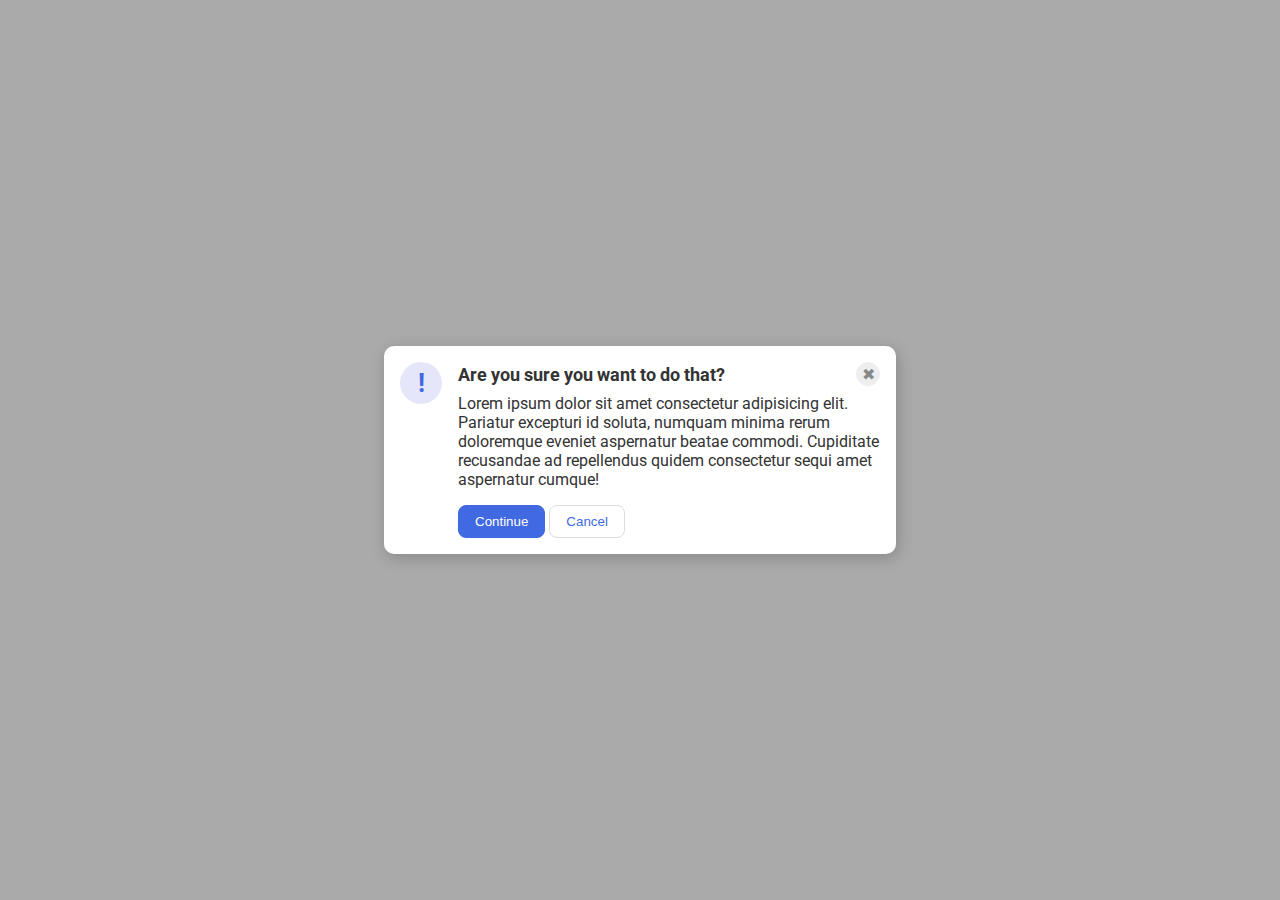
<file: foundations/flex/05-flex-modal/index.html>
<!DOCTYPE html>
<html lang="en">

<head>
  <meta charset="UTF-8">
  <meta http-equiv="X-UA-Compatible" content="IE=edge">
  <meta name="viewport" content="width=device-width, initial-scale=1.0">
  <link rel="stylesheet" href="style.css">
  <title>Modal</title>
</head>

<body>
  <div class="modal">
    <div class="icon">!</div>
    <div class="container">
      <div class="header">Are you sure you want to do that?
        <button class="close-button">✖</button>
      </div>
      <div class="text">Lorem ipsum dolor sit amet consectetur adipisicing elit. Pariatur excepturi id soluta, numquam
        minima rerum doloremque eveniet aspernatur beatae commodi. Cupiditate recusandae ad repellendus quidem
        consectetur sequi amet aspernatur cumque!</div>
      <button class="continue">Continue</button>
      <button class="cancel">Cancel</button>
    </div>
  </div>
</body>

</html>
</file>
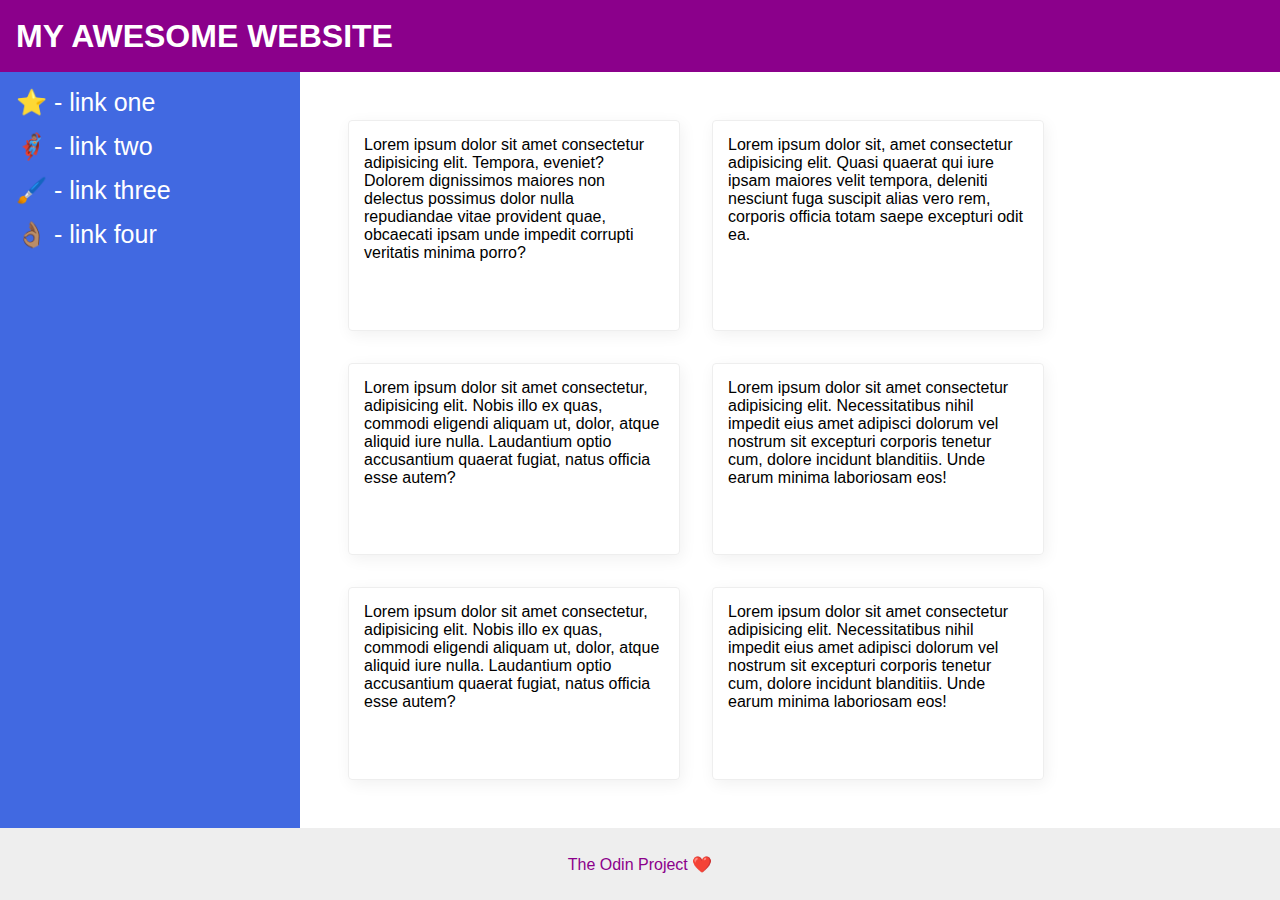
<file: foundations/flex/07-flex-layout-2/index.html>
<!DOCTYPE html>
<html lang="en">

<head>
  <meta charset="UTF-8">
  <meta http-equiv="X-UA-Compatible" content="IE=edge">
  <meta name="viewport" content="width=device-width, initial-scale=1.0">
  <title>The Holy Grail</title>
  <link rel="stylesheet" href="style.css">
</head>

<body>
  <div class="header">
    MY AWESOME WEBSITE
  </div>

  <div class="container">
    <div class="sidebar">
      <ul>
        <li><a href="#">⭐ - link one</a></li>
        <li><a href="#">🦸🏽‍♂️ - link two</a></li>
        <li><a href="#">🖌️ - link three</a></li>
        <li><a href="#">👌🏽 - link four</a></li>
      </ul>
    </div>
    <div class="contents">
      <div class="card">Lorem ipsum dolor sit amet consectetur adipisicing elit. Tempora, eveniet? Dolorem dignissimos
        maiores non delectus possimus dolor nulla repudiandae vitae provident quae, obcaecati ipsam unde impedit
        corrupti
        veritatis minima porro?</div>
      <div class="card">Lorem ipsum dolor sit, amet consectetur adipisicing elit. Quasi quaerat qui iure ipsam maiores
        velit tempora, deleniti nesciunt fuga suscipit alias vero rem, corporis officia totam saepe excepturi odit ea.
      </div>
      <div class="card">Lorem ipsum dolor sit amet consectetur, adipisicing elit. Nobis illo ex quas, commodi eligendi
        aliquam ut, dolor, atque aliquid iure nulla. Laudantium optio accusantium quaerat fugiat, natus officia esse
        autem?</div>
      <div class="card">Lorem ipsum dolor sit amet consectetur adipisicing elit. Necessitatibus nihil impedit eius amet
        adipisci dolorum vel nostrum sit excepturi corporis tenetur cum, dolore incidunt blanditiis. Unde earum minima
        laboriosam eos!</div>
      <div class="card">Lorem ipsum dolor sit amet consectetur, adipisicing elit. Nobis illo ex quas, commodi eligendi
        aliquam ut, dolor, atque aliquid iure nulla. Laudantium optio accusantium quaerat fugiat, natus officia esse
        autem?</div>
      <div class="card">Lorem ipsum dolor sit amet consectetur adipisicing elit. Necessitatibus nihil impedit eius amet
        adipisci dolorum vel nostrum sit excepturi corporis tenetur cum, dolore incidunt blanditiis. Unde earum minima
        laboriosam eos!</div>
    </div>

  </div>
  <div class="footer">
    The Odin Project ❤️
  </div>
</body>

</html>
</file>
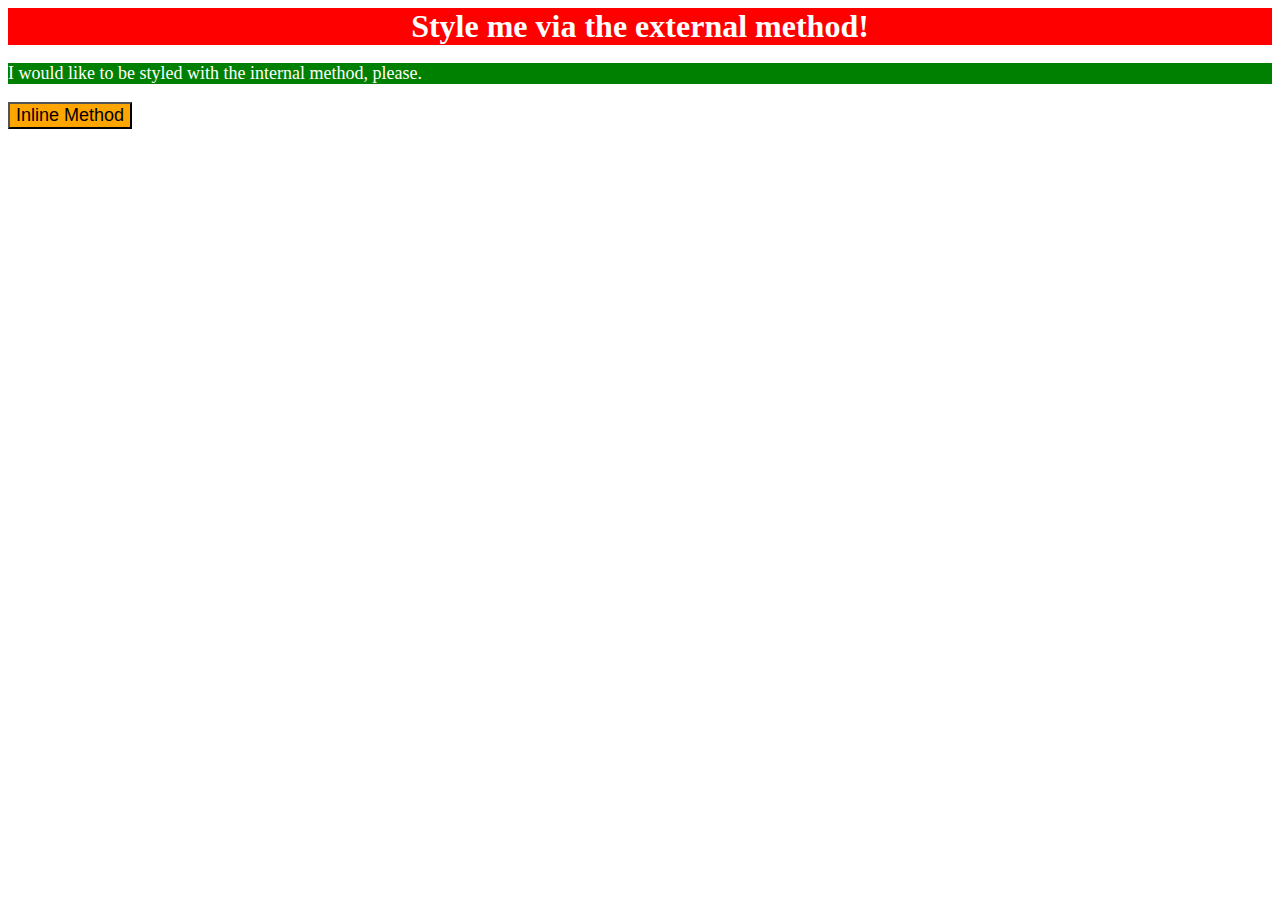
<file: foundations/intro-to-css/01-css-methods/index.html>
<!DOCTYPE html>
<html lang="en">

<head>
  <meta charset="UTF-8">
  <meta http-equiv="X-UA-Compatible" content="IE=edge">
  <meta name="viewport" content="width=device-width, initial-scale=1.0">
  <title>Methods for Adding CSS</title>
  <link rel="stylesheet" href="/foundations/intro-to-css/01-css-methods/styles.css">
</head>
<style>
  p {
    background-color: green;
    color: white;
    font-size: 18px;
  }
</style>

<body>
  <div>Style me via the external method!</div>
  <p>I would like to be styled with the internal method, please.</p>
  <button style="background-color: orange; font-size: 18px;">Inline Method</button>
</body>

</html>
</file>
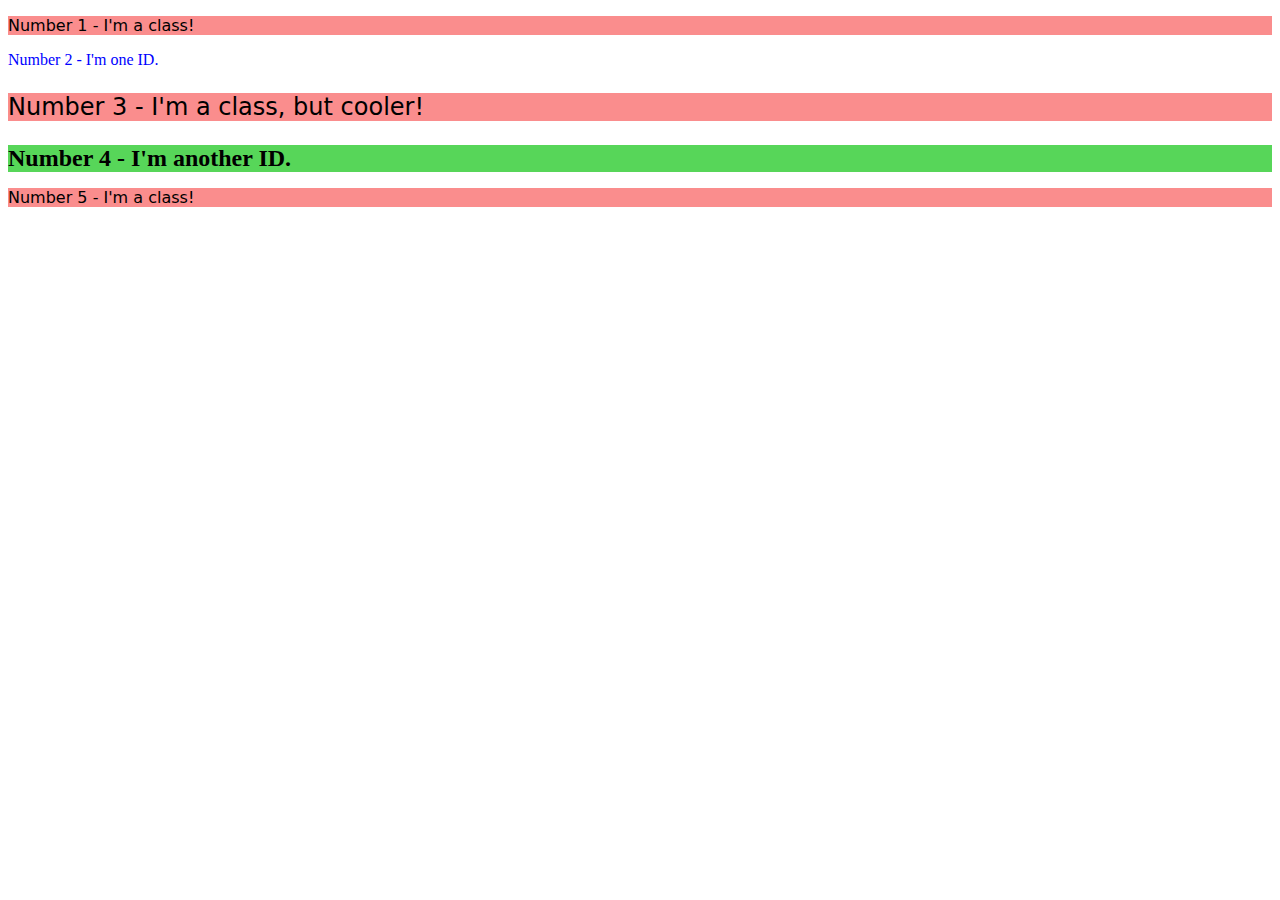
<file: foundations/intro-to-css/02-class-id-selectors/index.html>
<!DOCTYPE html>
<html lang="en">
  <head>
    <meta charset="UTF-8">
    <meta http-equiv="X-UA-Compatible" content="IE=edge">
    <meta name="viewport" content="width=device-width, initial-scale=1.0">
    <title>Class and ID Selectors</title>
    <link rel="stylesheet" href="style.css">
  </head>
  <body>
    <p class="odd">Number 1 - I'm a class!</p>
    <div id="second">Number 2 - I'm one ID.</div>
    <p class="odd third-el">Number 3 - I'm a class, but cooler!</p>
    <div id="fourth">Number 4 - I'm another ID.</div>
    <p class="odd">Number 5 - I'm a class!</p>
  </body>
</html>
</file>
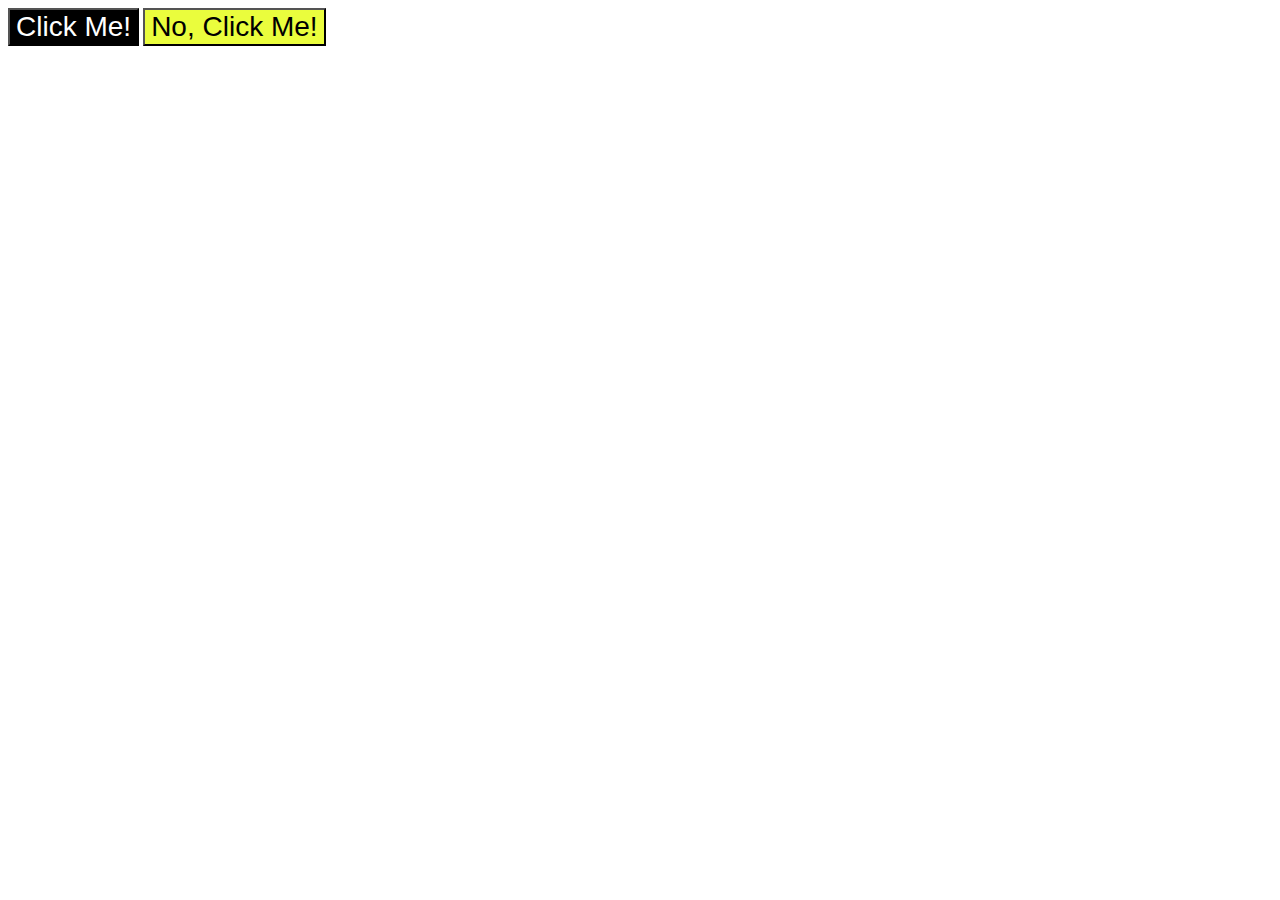
<file: foundations/intro-to-css/03-grouping-selectors/index.html>
<!DOCTYPE html>
<html lang="en">
  <head>
    <meta charset="UTF-8">
    <meta http-equiv="X-UA-Compatible" content="IE=edge">
    <meta name="viewport" content="width=device-width, initial-scale=1.0">
    <title>Grouping Selectors</title>
    <link rel="stylesheet" href="style.css">
  </head>
  <body>
    <button class="btn-1">Click Me!</button>
    <button class="btn-2">No, Click Me!</button>
  </body>
</html>
</file>
<file: foundations/flex/05-flex-modal/style.css>
@import url("https://fonts.googleapis.com/css2?family=Roboto:wght@400;700&display=swap");

html,
body {
  height: 100%;
}

body {
  font-family: Roboto, sans-serif;
  margin: 0;
  background: #aaa;
  color: #333;
  /* I'll give you this one for free lol */
  display: flex;
  align-items: center;
  justify-content: center;
}

.modal {
  background: white;
  width: 480px;
  border-radius: 10px;
  box-shadow: 2px 4px 16px rgba(0, 0, 0, 0.2);
  display: flex;
  gap: 16px;
  padding: 16px;
}

.icon {
  color: royalblue;
  font-size: 26px;
  font-weight: 700;
  background: lavender;
  width: 42px;
  height: 42px;
  border-radius: 50%;
  display: flex;
  align-items: center;
  justify-content: center;
  flex-shrink: 0;
}

.header {
  display: flex;
  align-items: center;
  justify-content: space-between;
  font-size: 18px;
  font-weight: 700;
  margin-bottom: 8px;
}

.text {
  margin-bottom: 16px;
}

.close-button {
  background: #eee;
  border-radius: 50%;
  color: #888;
  font-weight: 400;
  font-size: 16px;
  height: 24px;
  width: 24px;
  display: flex;
  align-items: center;
  justify-content: center;
  border: 1px solid #eee;
  padding: 0;
}

button {
  cursor: pointer;
  padding: 8px 16px;
  border-radius: 8px;
}

button.continue {
  background: royalblue;
  border: 1px solid royalblue;
  color: white;
}

button.cancel {
  background: white;
  border: 1px solid #ddd;
  color: royalblue;
}
</file>
<file: foundations/flex/07-flex-layout-2/style.css>
body {
  font-family: -apple-system, BlinkMacSystemFont, 'Segoe UI', Roboto, Oxygen, Ubuntu, Cantarell, 'Open Sans', 'Helvetica Neue', sans-serif;
  margin: 0;
  min-height: 100vh;
  display: flex;
  flex-direction: column;
}

.header {
  height: 72px;
  background: darkmagenta;
  color: white;
  display: flex;
  align-items: center;
  padding: 0 16px;
  font-size: 32px;
  font-weight: 700;
}

.footer {
  height: 72px;
  background: #eee;
  color: darkmagenta;
  display: flex;
  align-items: center;
  justify-content: center;
}

.sidebar {
  width: 300px;
  background: royalblue;
  box-sizing: border-box;
  flex-shrink: 0;
  padding: 16px;
}

.card {
  border: 1px solid #eee;
  box-shadow: 2px 4px 16px rgba(0,0,0,.06);
  border-radius: 4px;
}

.container {
  flex: 1;
  display: flex;
}

.contents {
  padding: 48px;
  display: flex;
  flex-wrap: wrap;
  gap: 32px;
}

.card {
  padding: 15px;
  width: 300px;
}

ul {
  list-style-type: none;
  margin: 0;
  padding: 0;
}

li {
  margin-bottom: 15px;
}

a {
  color: #ffffff;
  text-decoration: none;
  font-size: 25px;
}
</file>
<file: foundations/intro-to-css/01-css-methods/styles.css>
div {
    background-color: red;
    color: white;
    font-size: 32px;
    text-align: center;
    font-weight: bold;
}
</file>
<file: foundations/intro-to-css/02-class-id-selectors/style.css>
.odd {
  background-color: rgb(250, 141, 141);
  font-family: Verdana, "DejaVu Sans", sans-serif;
}

#second {
  color: #0000ff;
}

.third-el {
  font-size: 24px;
}

#fourth {
  background-color: hsl(121, 61%, 59%);
  font-size: 24px;
  font-weight: bold;
}
</file>
<file: foundations/intro-to-css/03-grouping-selectors/style.css>
.btn-1 {
    background-color: #000000;
    color: #ffffff;
}

.btn-2 {
    background-color: rgb(234, 253, 61);
}

.btn-1, .btn-2 {
    font-size: 28px;
    font-family: Helvetica, "Times New Roman" , serif;
}
</file>
